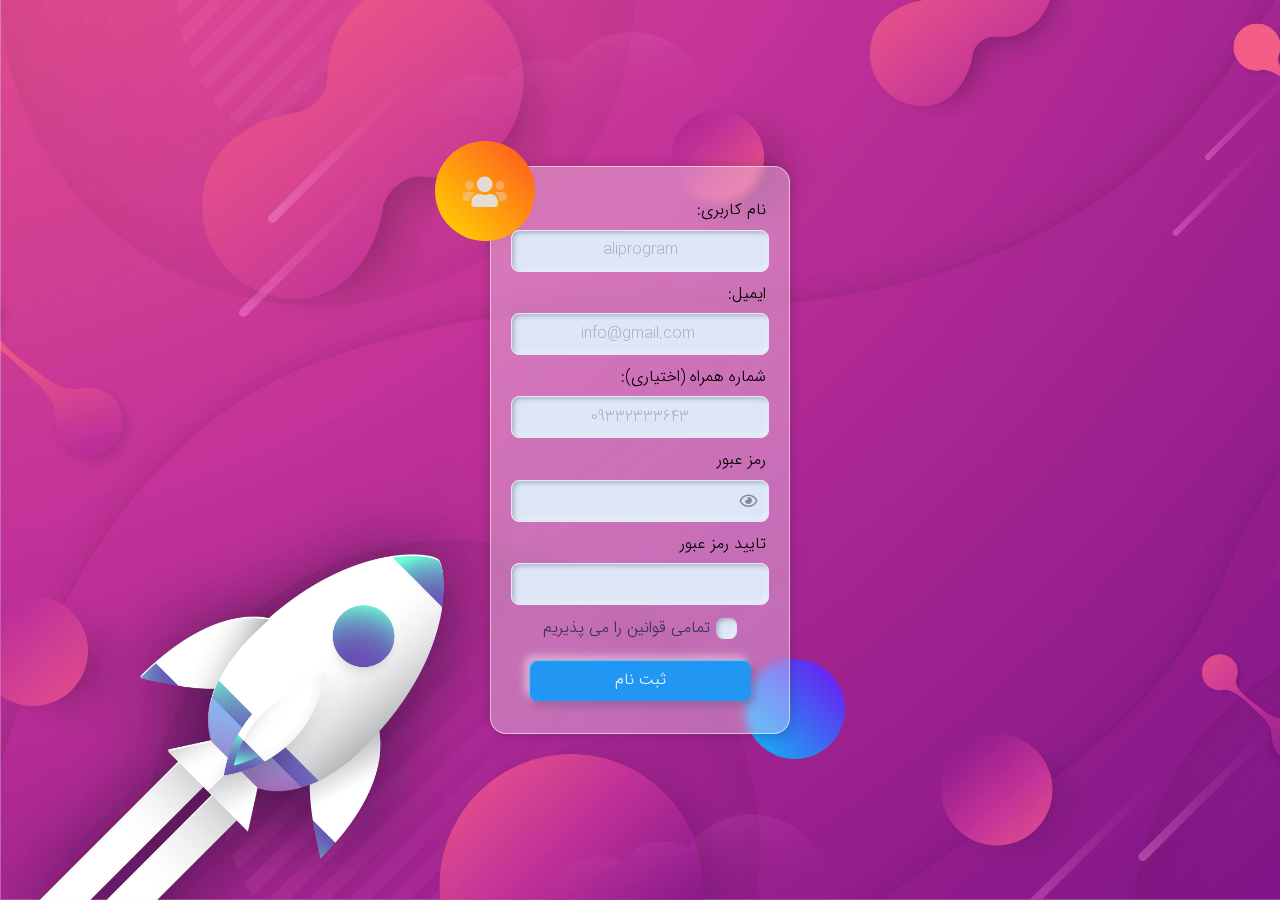
<file: index.html>
<!DOCTYPE html>

<html>

<head>
    <title>ثبت نام</title>
    <link rel="stylesheet" type="text/css" href="style.css">
    <link rel="stylesheet" href="css/all.min.css">
    <link rel="stylesheet" href="normalize.css">

</head>

<body>




    <div class="box">
        <form action="">
            <div class="form-box">

                <div class="field">
                    <label for="username" class="field-label"> :نام کاربری </label>
                    <input id="username" type="text" placeholder="aliprogram" class="input">
                </div>

                <div class="field">
                    <label for="email" class="field-label"> :ایمیل </label>
                    <input id="email" type="text" placeholder="info@gmail.com " class="input">
                </div>
                <div class="field">
                    <label for="phone" class="field-label"> :شماره همراه (اختیاری) </label>
                    <input id="phone" type="text" placeholder="09332333643" class="input">
                </div>
                <div class="field ">
                    <label for="password " class="field-label ">رمز عبور</label>
                    <input id="password " name="pass " type="password " class="input">
                    <i class="far fa-eye " id="togglePassword "></i>
                </div>

                <div class="field">
                    <label for="confirm-password" class="field-label"> تایید رمز عبور</label>
                    <input id="confirm-password" type="password" class="input">
                </div>
                <div class="field">
                    <label class="checkbox">
                            <span class="checkbox-label">تمامی قوانین را می پذیریم  </span>
                            <input type="checkbox" class="checkbox-input">
                          </label>
                </div>

                <button type="submit" class="button">ثبت نام</button>



            </div>
        </form>


        <a class="circle-01" href="./list.html">
            <i class="fad fa-users"></i>
        </a>
        <div class="circle-02"></div>

    </div>
    </div>
    <script>
        var togglePassword = document.getElementById("togglePassword ");
        var password = document.getElementById("password ");
        password.type = "password";
        togglePassword.addEventListener('click', function(e) {
            const type = password.getAttribute('type') === 'password' ? 'text' : 'password';
            password.setAttribute('type', type);
            this.classList.toggle('fa-eye-slash');
        });
    </script>
</body>

</html>
</file>
<file: style.css>
input:focus {
    outline: none;
}

input {
    color: #fff;
}

body {
    font-family: 'iran';
    background: linear-gradient(45deg, #045354, #001414);
    /* background: linear-gradient(180deg, #0f0c29, #302b63, #24243e); */
}

@font-face {
    font-family: 'iran';
    src: url(font/Iransanss.ttf);
}

@font-face {
    font-family: "iransans";
    src: url(font/IRANSansWeb_FaNum_Light.ttf);
}

@font-face {
    font-family: "iransans-web";
    src: url(font/iransansdnweb.ttf);
}

@font-face {
    font-family: "iran";
    src: url(font/Iransanss.ttf);
}

body {
    font-family: "iran" !important;
    /* background-image: linear-gradient(70deg, #045354, #001414); */
    height: 100vh;
    display: flex;
    align-items: center;
    justify-content: center;
    background-image: url(./img.jpg);
    background-size: cover;
}

.box {
    display: flex;
    justify-content: center;
    align-items: center;
    position: relative;
    margin-top: 20px;
    width: 300px;
    height: auto;
    margin: auto;
    z-index: 999;
}


/* @media only screen and (max-width:415px) {
    .box {
        width: 100% !important;
    }
    .circle-01 {
        position: absolute;
        top: -32px !important;
        left: 0px !important;
        width: 90px !important;
        z-index: 999;
        height: 90px !important;
    }
    .circle-02 {
        position: absolute;
        right: 1px !important;
    }
} */


/* @media only screen and (max-width:1115px) {
    .box {
        max-width: 30% !important;
    }
}

@media only screen and (max-width:850px) {
    .box {
        max-width: 35% !important;
    }
}

@media only screen and (max-width:768px) {
    .box {
        max-width: 40% !important;
    }
}

@media only screen and (max-width:670px) {
    .box {
        max-width: 44% !important;
    }
}

@media only screen and (max-width:556px) {
    .box {
        max-width: 49% !important;
    }
}

@media only screen and (max-width:500px) {
    .box {
        max-width: 60% !important;
    }
}

@media only screen and (max-width:400px) {
    .box {
        max-width: 70% !important;
    }
}

@media only screen and (max-width:350px) {
    .box {
        max-width: 100% !important;
    }
    .circle-01 {
        position: absolute;
        top: -32px !important;
        left: 0px !important;
        width: 90px !important;
        z-index: 999;
        height: 90px !important;
    }
    .circle-02 {
        position: absolute;
        right: 1px !important;
    }
} */

.circle-01 {
    position: absolute;
    top: -25px;
    left: -55px;
    width: 100px;
    z-index: 999;
    height: 100px;
    border-radius: 50%;
    display: flex;
    justify-content: center;
    align-items: center;
    background-image: linear-gradient(45deg, #ffd800, #ff5520);
}

.circle-02 {
    position: absolute;
    bottom: -25px;
    right: -55px;
    width: 100px;
    height: 100px;
    border-radius: 50%;
    background-image: linear-gradient(45deg, #0cbcf2, #750cf2);
}

.form-box {
    display: flex;
    flex-direction: column;
    justify-content: center;
    align-items: center;
    position: relative;
    z-index: 999;
    width: 100%;
    padding: 30px 20px;
    border: solid 1px rgba(255, 255, 255, 0.546);
    border-radius: 16px;
    box-shadow: 4px 4px 10px rgba(0, 0, 0, .1), -4px -4px 10px rgba(0, 0, 0, .1);
    background-color: rgba(255, 255, 255, 0.328);
    -webkit-backdrop-filter: blur(5px);
    backdrop-filter: blur(5px);
}

.far {
    cursor: pointer;
    position: absolute;
    opacity: 40%;
    margin-left: -30px;
    margin-top: 13px;
    /* top: 20px; */
}

.fa-user-pen,
.fa-trash {
    color: #898e9a;
}
</file>
